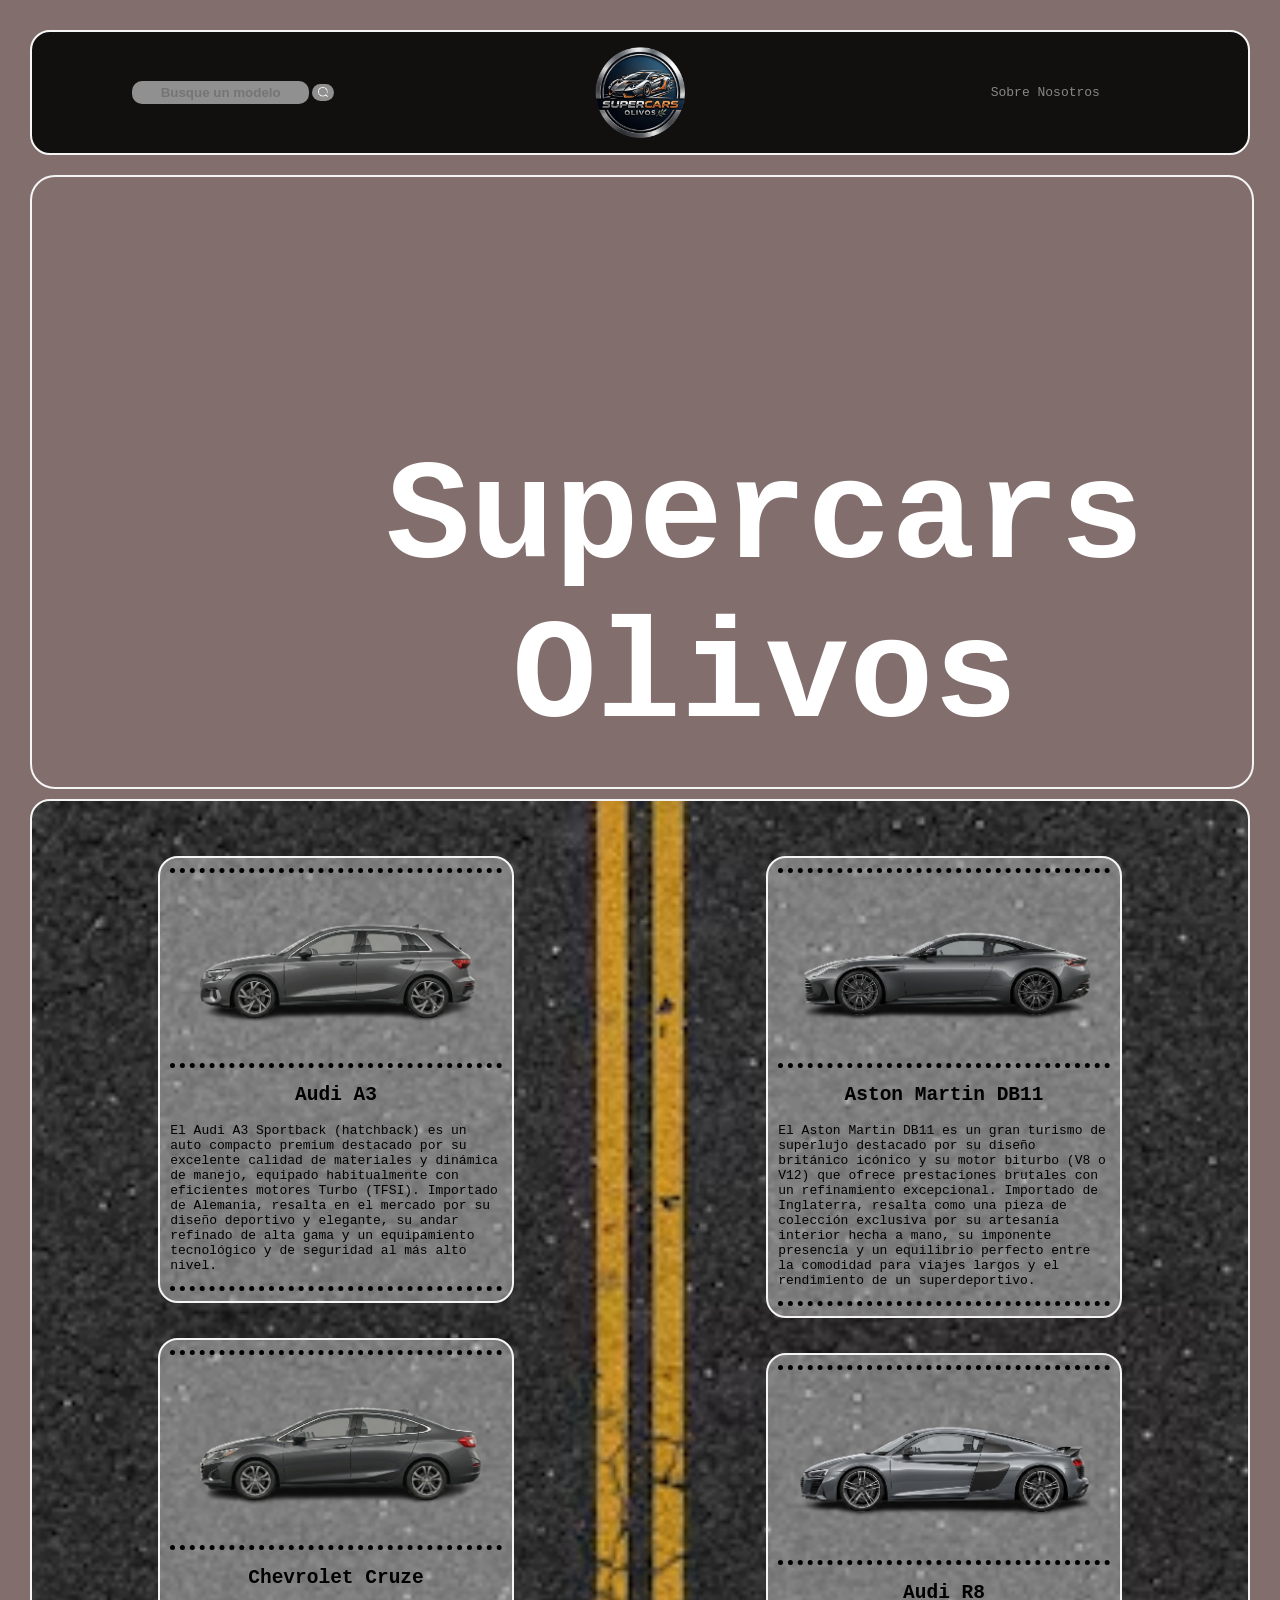
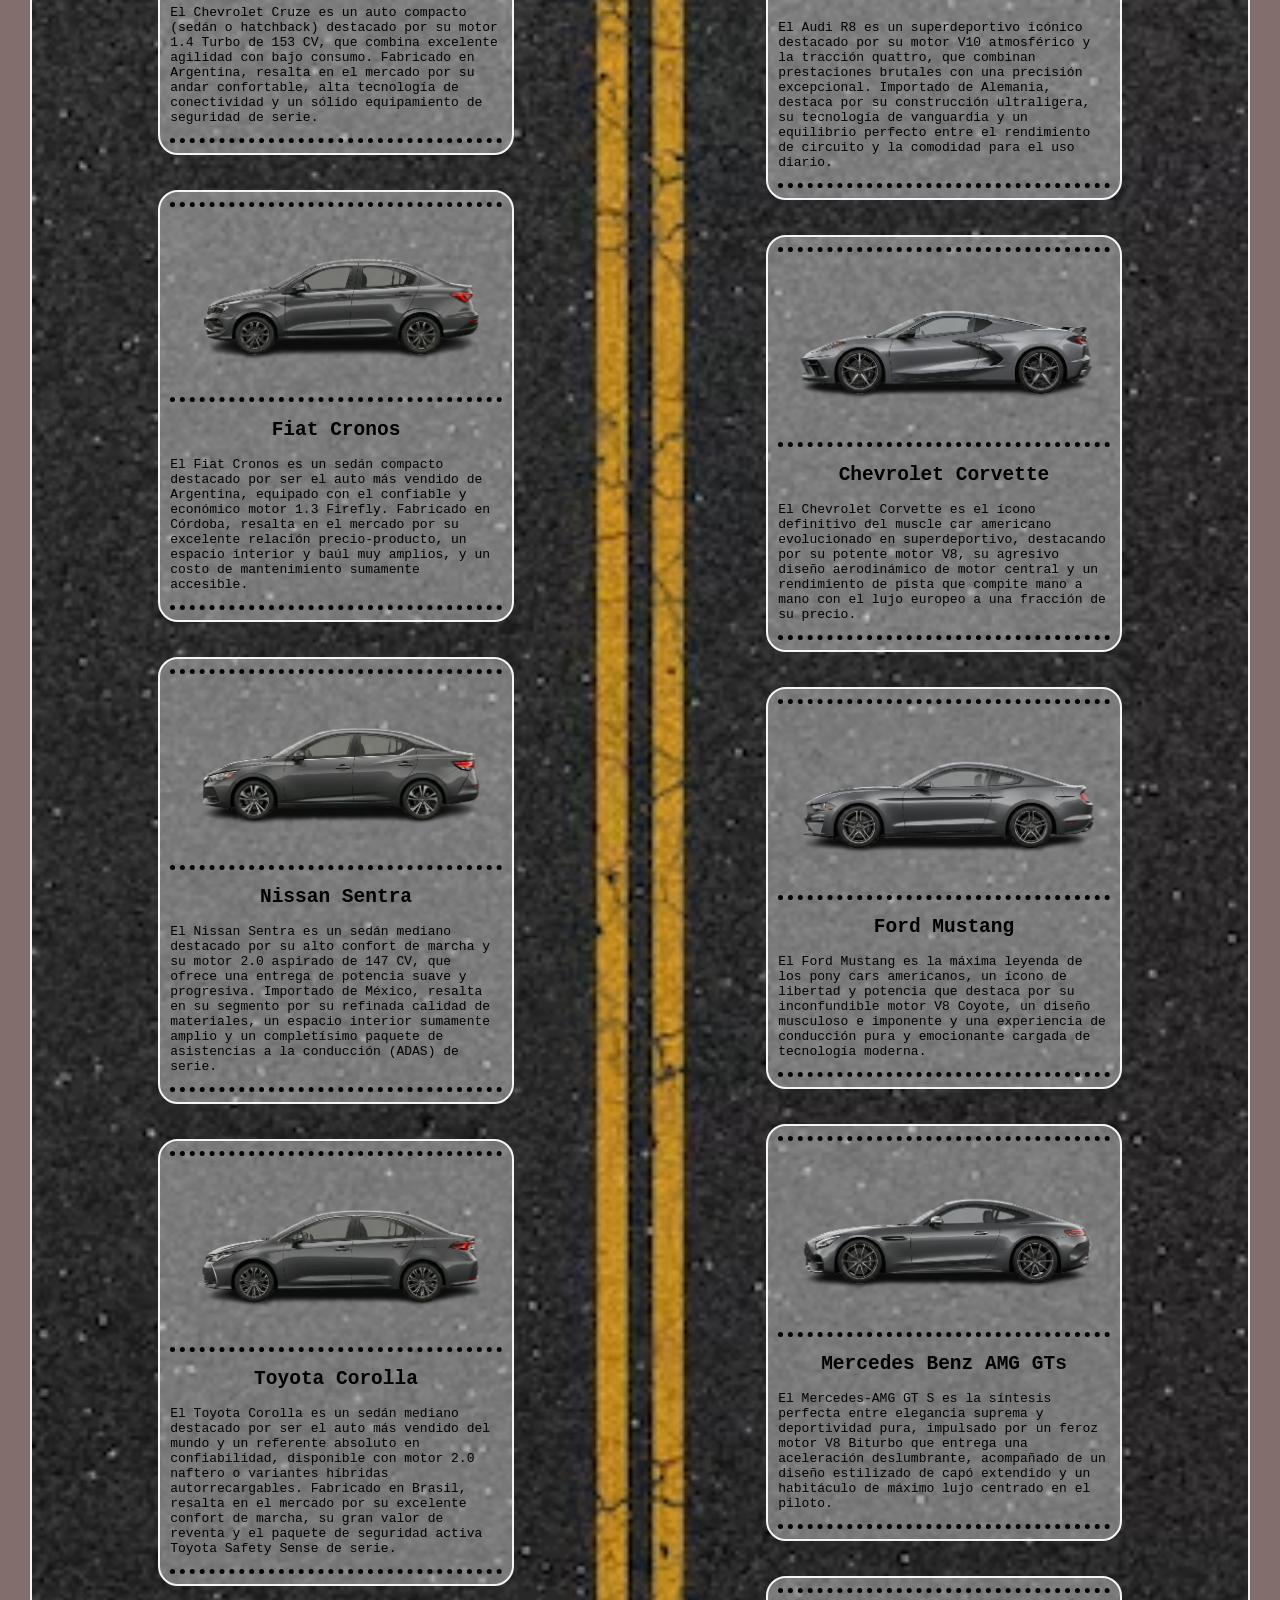
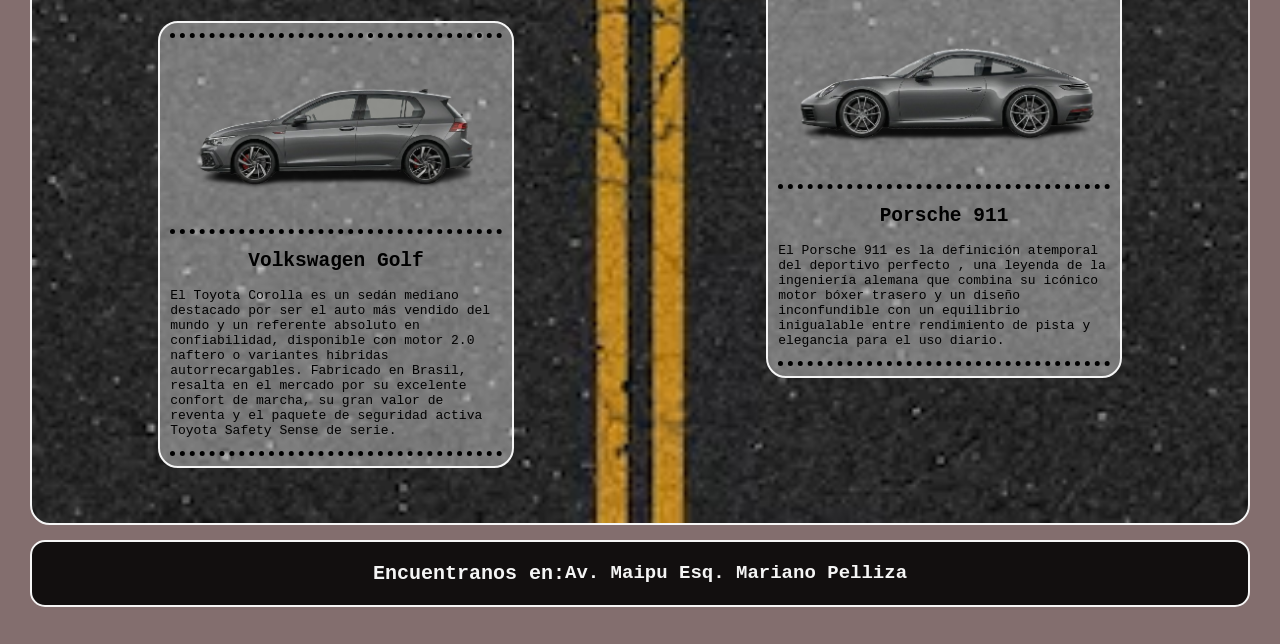
<file: index.html>
<!DOCTYPE html>
<html lang="es">
<head>
    <meta charset="UTF-8" />
    <meta name="viewport" content="width=device-width, initial-scale=1.0" />
    <meta name="description" content="Supercars Olivos: una selección curada de autos nobles, deportivos y superdeportivos." />
    
    <title>Supercars Olivos</title>

    <!-- Importacion archivo Styles.css -->
     <link rel="stylesheet" href="index.css">

    <!-- Importacion archivo index.js -->
    <script defer src="index.js"></script>
    
    <!-- Importación de fuentes Google Fonts -->
    <link rel="preconnect" href="https://fonts.googleapis.com">
    <link rel="preconnect" href="https://fonts.gstatic.com" crossorigin>
    <link href="https://fonts.googleapis.com/css2?family=DM+Sans:wght@400;500;600;700&family=Manrope:wght@400;500;600;700;800&display=swap" rel="stylesheet">
    <link href="https://fonts.cdnfonts.com/css/minecraft-4" rel="stylesheet">
    
</head>
<body>

    <div class="ventFlotante" id="ventFlotante">
        <div id="cerrar">
            <button class="cerrar" id="cerrar">

                <img src="assets/eliminar.png" alt="">

            </button>
        </div>

        <div class="div-busqueda" id="div-autoBusqueda">



        </div>
    </div>

    <div class="ventSobreNosotros" id="ventSobreNosotros">
        <div id="cerrarSobreNosotros">
            <button class="cerrarSobreNosotros" id="cerrarSobreNosotros">

                <img src="assets/eliminar.png" alt="">

            </button>
        </div>

        <div class="text-sobreNosotros">
            <h3>
                Franco Storgato
            </h3>

            <br>
                Este es mi primer parcial en programacion 3!!!</br>
                Elegi este lenguaje de diseño inspirandome en paginas como: Bentley, Audi, Bmw, Porsche,
                entre otras.
            </p>

            <p>
                @2026 Todos los derechos reservado a mi persona. Besis <3
            </p>
        </div>

        <div class="div-sobreNosotros" id="div-sobreNosotros">



        </div>
    </div>


    <header class="main-header">

        <div class="div-header">
                <input placeholder="Busque un modelo" class="barraBusqueda" id="barraBusqueda" name="barraBusqueda" type="text"> <!-- Barra de busqueda de modelos -->
                <button class="search-button" id="search-button">
                    <img class="lupaBusqueda" src="assets/lupa.png" alt="lupa">
                </button>
        </div> 


        <div class="div-header" id="div-logo">
            <img class="imagenes" id="imagen-logo" src="assets/icono.png" alt="logo-pagina"> <!-- Logo principal del header -->
        </div>

        <div class="div-header" id="div-nav">
            <a class="links-header" id="link-nosotros" href="javascript:abrirSobreNosotros()">Sobre Nosotros</a> <!-- Ubicacion de enlace a pagina de informacion de la concesionaria -->

        </div>

    </header>

    <main class="main" id="main">

        <section class="resBusqueda-section">
            
        </section>

        <section class="videoRellenos">
            <video class="videoRelleno" src="assets/m4vid.mp4" autoplay muted loop></video>
            <div class="info-relleno">
                <div class="div-texto-relleno">
                    <div class="h3-relleno">
                        <h3>
                            Supercars Olivos
                        </h3>
                    </div>
                </div>
            </div>
        </section>

        <section class="autos-section">
            <div class="div-main" id="div-nobles"> <!-- Div de autos nobles y deportivos -->
            
            </div>

            <div class="div-main" id="div-premiuns"> <!-- Div de autos premiun y superdeportivos-->

            </div>
        </section>

    </main>

    <footer class="footer">
        <div class="div-footer">
            <h3>
                Encuentranos en: <a href="https://maps.app.goo.gl/1Qftys6SQdLdSSod7">Av. Maipu Esq. Mariano Pelliza</a>
            </h3>
        </div>
    </footer>
</body>
</html>
</file>
<file: index.css>
body{
    background-color: rgb(131, 110, 110);
    margin: 30px;

    font-family: monospace;
}

/* Estilado header */

.main-header{
    background-color: rgba(0, 0, 0, 0.86);
    border: 2px solid whitesmoke;
    border-radius: 20px;
    display: flex;
    justify-content: space-around;
    align-items: center;
    margin-top: 20px;
    margin-bottom: 20px;
}



/* Estilado Logo */

.div-header{
    display: flex;
    width: 25px;
    width: 170.34px;
    justify-content: center;
    
}


#imagen-logo{
    margin: 15px;
    width: 90px;
}

/* Estilado Navs */

.links-header{

    text-decoration: none;
    color: rgba(245, 245, 245, 0.517);
    
}

/* Estilado Busqueda */

.barraBusqueda{
    border-radius: 10px;
    text-align: center;
    border: none;
    color: whitesmoke;
    background-color: rgba(245, 245, 245, 0.561);
    font-weight: bold;
}

.search-button{
    background-color:rgba(245, 245, 245, 0.561) ;
    border: transparent;
    border-radius: 10px;
    margin: 3px;

}

.lupaBusqueda{
    width: 10px;
}

/* estilado del campo main */

.videoRelleno{
    border: 2px solid whitesmoke;
    border-radius: 25px;
    width: 100%;
    margin-bottom: 10px;
    display: flex;

}

.info-relleno{
    position: absolute;
    top: 300px;
    left: 250px;
    text-align: center;
    justify-content: center;
    align-items: center;
}

.h3-relleno{
    display: flex;
    border-radius: 25px;
    text-align: center;
    font-size: 120px;
    color: rgb(255, 255, 255);
}

.autos-section{
    background-image: url("assets/calle.jpg");
    background-position: center;
    background-repeat: no-repeat;
    background-size: cover;
    background-color: rgb(38,38,38);
    border: 2px whitesmoke solid;
    border-radius: 20px;
    display: flex;
    justify-content: space-around;
}

/* Estilado de contenedor principal de vehiculos */

.div-main{
    /* background-color:rgba(207, 209, 215, 0.457);
    border: 1px whitesmoke solid; */
    border-radius: 20px;
    margin: 20px;
    width: 35%;
}

/* Estilado De contenedores de vehiculos individuales */

.div-auto{
    margin: 35px;
    border: 2px solid whitesmoke;
    border-radius: 20px;
    background-color: rgba(255, 255, 255, 0.376);
}

.div-imagenAuto{
    display: flex;
    justify-content: center;
    border-top: dotted 5px black;
    margin: 10px;
}

.imagenes-autos{
    display: flex;
    width: 100%;
}

.div-infoAuto{
    margin: 10px;
    color: rgb(0, 0, 0);
    border-top: dotted black 5px;
    border-bottom: dotted black 5px;
}

.marca-auto{
    display: flex;
    justify-content: center;
    align-items: center;
}

.info-auto{
    display: flex;
    height: 100%;
}



/* ventana flotante Busqueda*/

.ventFlotante{
    background: rgba(0, 0, 0, 0.917);
    color: whitesmoke;
    width: 70%;
    min-height: fit-content;
    border: 2px solid whitesmoke;
    border-radius: 25px;
    position: absolute;
    left: 80px;
    top: 120px;
    display: none;
}

.cerrar{
    background: none;
    border: none;
}

#cerrar{
    position: absolute;
    right: 2px;
    top: 5px;
}

.div-autoBusqueda{
    display: flex;
    text-align: center;
    margin: 30px;
    margin-top: 10px;
    margin-bottom: 10px;
    align-items: center;
    justify-content: space-around;
    border: 2px whitesmoke solid;
    border-radius: 25px;
    background-color: black;
}

.div-imagenAutoBusqueda{
    display: flex;
    justify-content: center;
    margin: 10px;
}

.imagenes-autosBusqueda{
    display: flex;
    width: 100%;
}

.div-infoAutoBusqueda{
    margin: 10px;
}

/* ventana flotante sobre nosotros */

.ventSobreNosotros{
    background: rgba(0, 0, 0, 0.917);
    color: whitesmoke;
    width: 30%;
    min-height: fit-content;
    border: 2px solid whitesmoke;
    border-radius: 25px;
    position: absolute;
    right: 50px;
    min-height: fit-content;
    top: 120px;
    display: none;
}

.cerrarSobreNosotros{
    background: none;
    border: none;
}

#cerrarSobreNosotros{
    position: absolute;
    left: 1px;
    top: 5px;
}

.text-sobreNosotros{
    justify-content: center;
    margin: 15px;
    text-align: center;

}


/* Estilado footer */

.footer{
    margin-top: 15px;
}

.div-footer{

    display: flex;
    justify-content: center;
    align-items: center;
    border: 2px solid whitesmoke;
    border-radius: 15px;
    background-color: rgba(0, 0, 0, 0.86);
    color: whitesmoke
    

}

.div-footer h3{
    display: flex;
    font-size: 20px;
}

.div-footer a{
    display: flex;
    text-decoration: none;
    color: whitesmoke;
    font-size: 19px;

}
</file>
